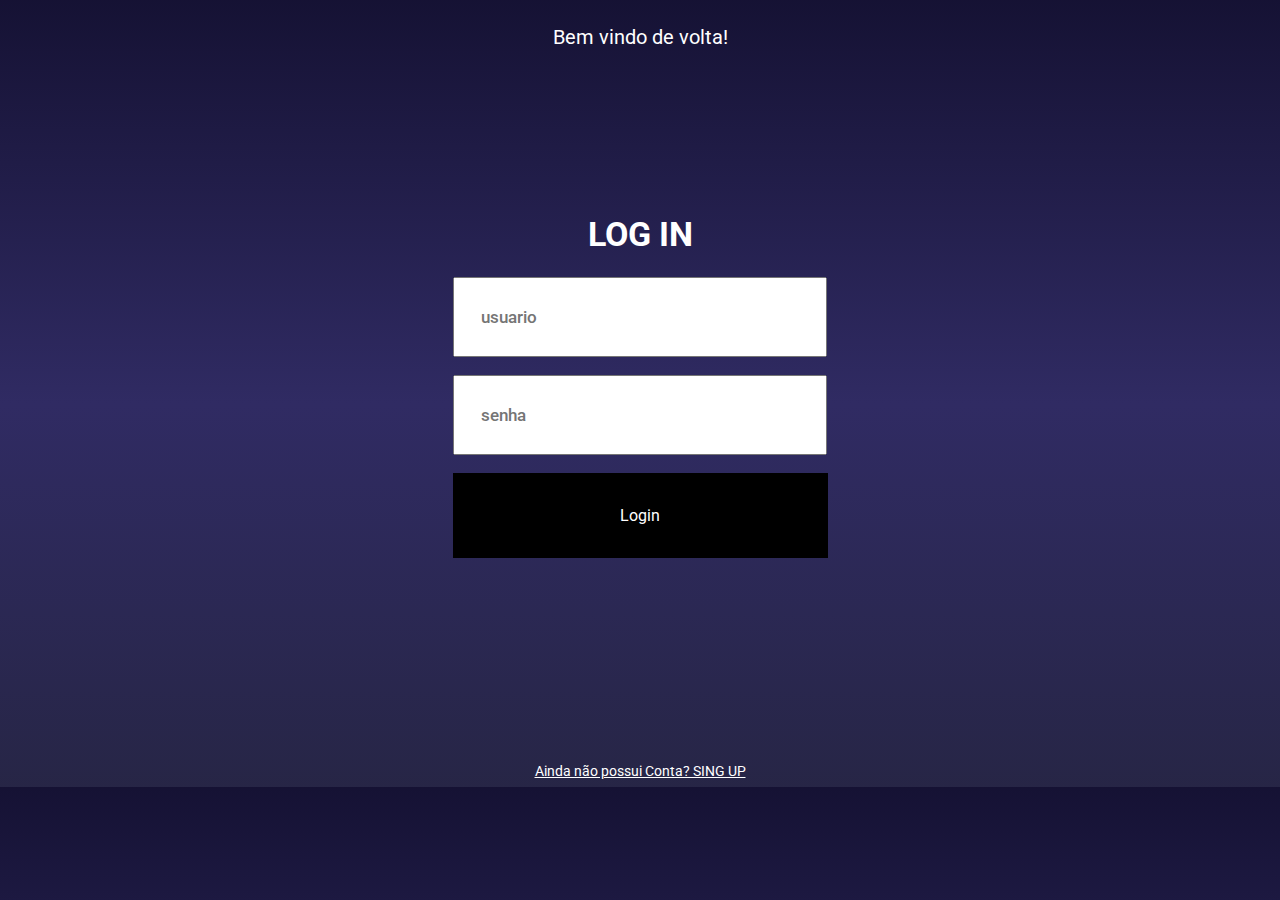
<file: index.html>
<!DOCTYPE html>
<html>
  <head>
    <meta charset="UTF-8" />
    <link rel="stylesheet" type="text/css" href="styles.css" />

    <link rel="preconnect" href="https://fonts.googleapis.com" />
    <link rel="preconnect" href="https://fonts.gstatic.com" crossorigin />
    <link
      href="https://fonts.googleapis.com/css2?family=Roboto:wght@100;700&display=swap"
      rel="stylesheet"
    />
  </head>
  <body>
    <p>Bem vindo de volta!</p>
    <h1>LOG IN</h1>
    <input placeholder="usuario" id="login" />
    <input placeholder="senha" id="senha" />
    <button type="submit" onclick="logar()">Login</button>
    <a href="page2.html"> Ainda não possui Conta? SING UP</a>

    <script>
      function logar() {
        var login = document.getElementById('login').value;
        var senha = document.getElementById('senha').value;

        if (login == 'admin' && senha == 'admin') {
          alert('Sucesso');
          location.href = 'page2.html';
        } else {
          alert('Usuario ou senha incorretos');
        }
      }
    </script>
  </body>
</html>
</file>
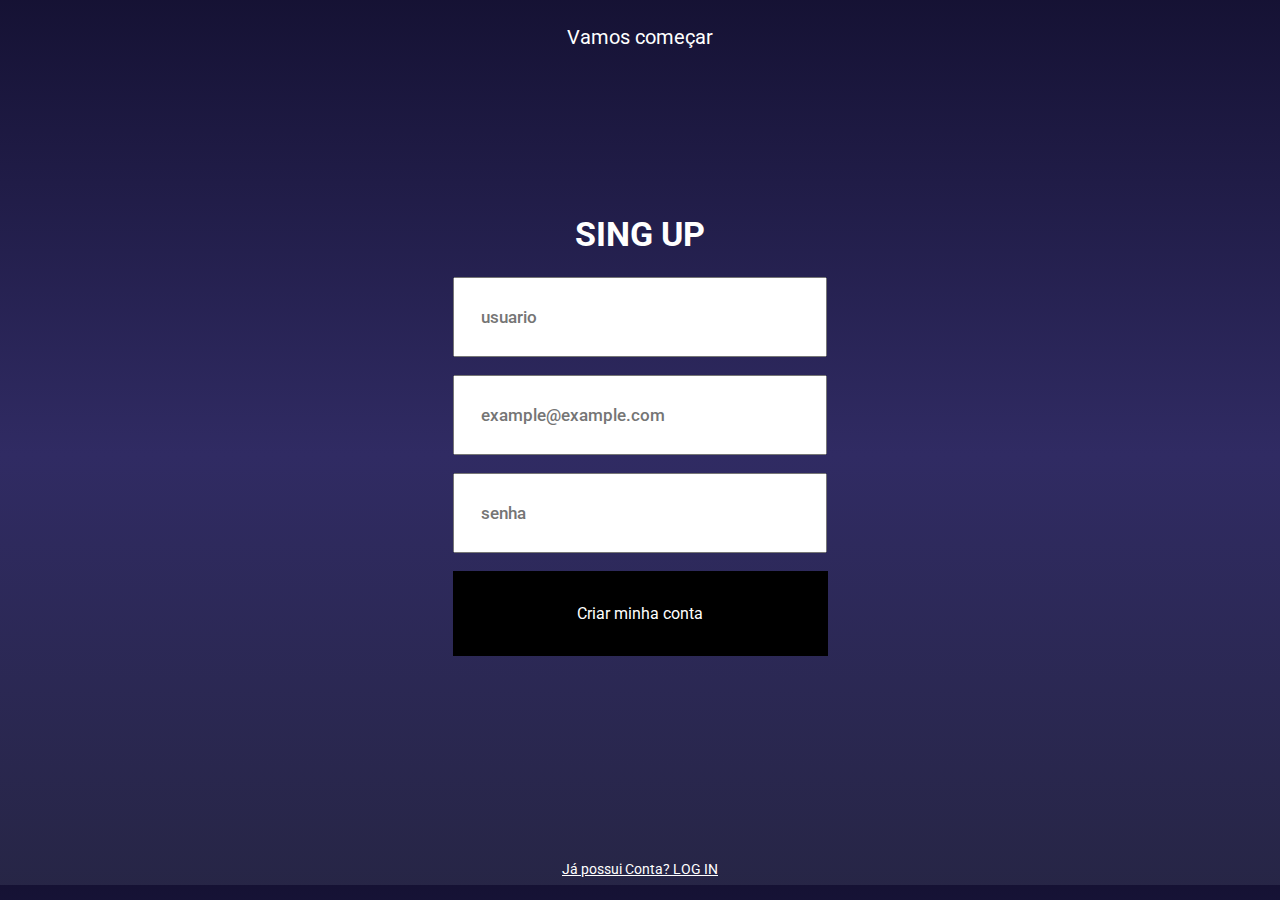
<file: page2.html>
<!DOCTYPE html>
<html>
  <head>
    <meta charset="UTF-8" />
    <link rel="stylesheet" type="text/css" href="styles.css" />

    <link rel="preconnect" href="https://fonts.googleapis.com" />
    <link rel="preconnect" href="https://fonts.gstatic.com" crossorigin />
    <link
      href="https://fonts.googleapis.com/css2?family=Roboto:wght@100;700&display=swap"
      rel="stylesheet"
    />
  </head>
  <body>
    <p>Vamos começar</p>
    <h1>SING UP</h1>
    <input placeholder="usuario" />
    <input placeholder="example@example.com" />
    <input placeholder="senha" />
    <button>Criar minha conta</button>

    <a href="index.html">Já possui Conta? LOG IN</a>
  </body>
</html>
</file>
<file: styles.css>
* {
  font-family: 'Roboto', sans-serif;
}

body {
  background: linear-gradient(
    180deg,
    #0f0c29 -11.94%,
    #302b63 51.32%,
    #24243e 113.28%
  );
}

p {
  font-size: 20px;
  color: white;
  margin-top: 25px;
  text-align: center;
}

h1 {
  font-size: 34px;
  font-weight: bold;
  text-align: center;
  color: white;
  margin-top: 165px;
}

input {
  width: 342px;
  height: 74px;
  margin-bottom: 18px;
  font-weight: 500;
  font-size: 17px;
  padding-left: 26px;
  display: block;
  margin-left: auto;
  margin-right: auto;
  outline: none;
}

button {
  display: block;
  margin-left: auto;
  margin-right: auto;
  background: black;
  width: 375px;
  height: 85px;
  border: none;
  color: white;
  font-size: 16px;
}

button:active {
  opacity: 0.6;
  cursor: pointer;
}

a {
  margin-top: 205px;
  display: block;
  text-align: center;
  font-size: 14px;
  color: white;
  cursor: pointer;
}
</file>
